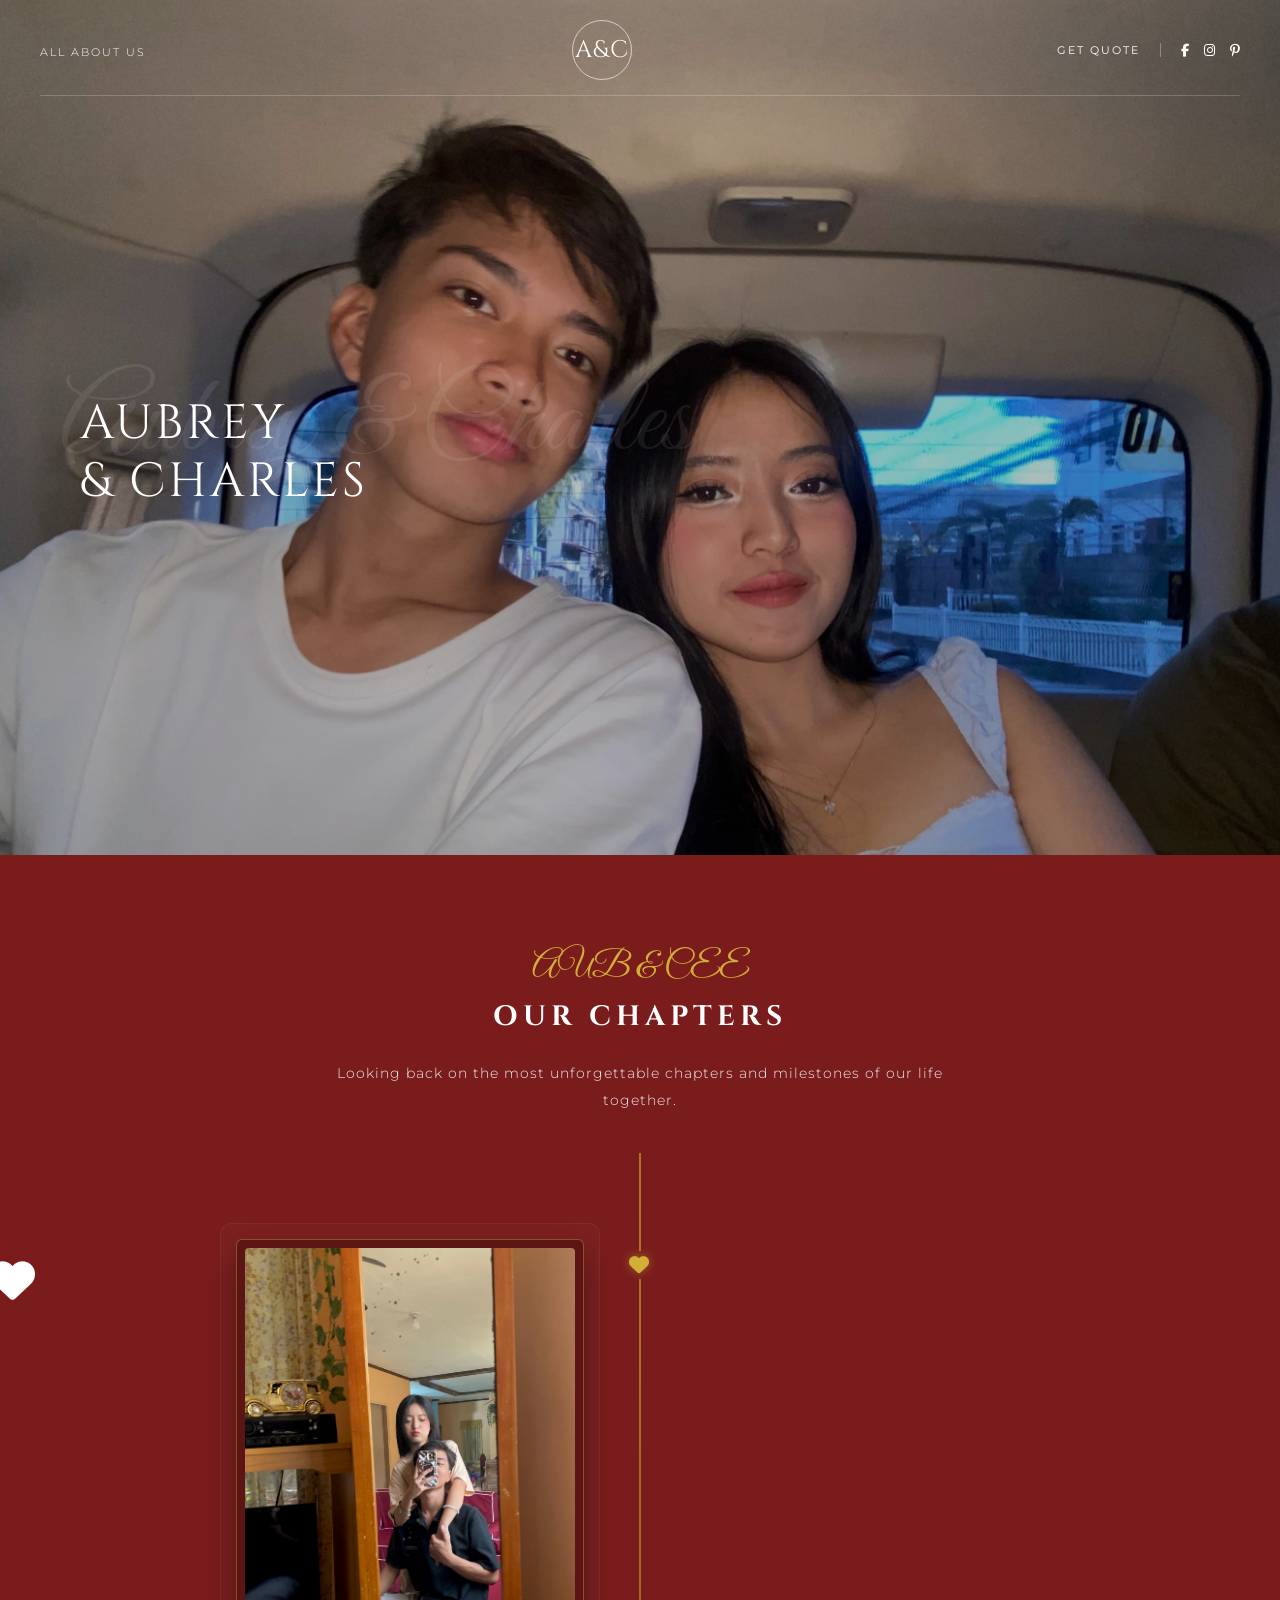
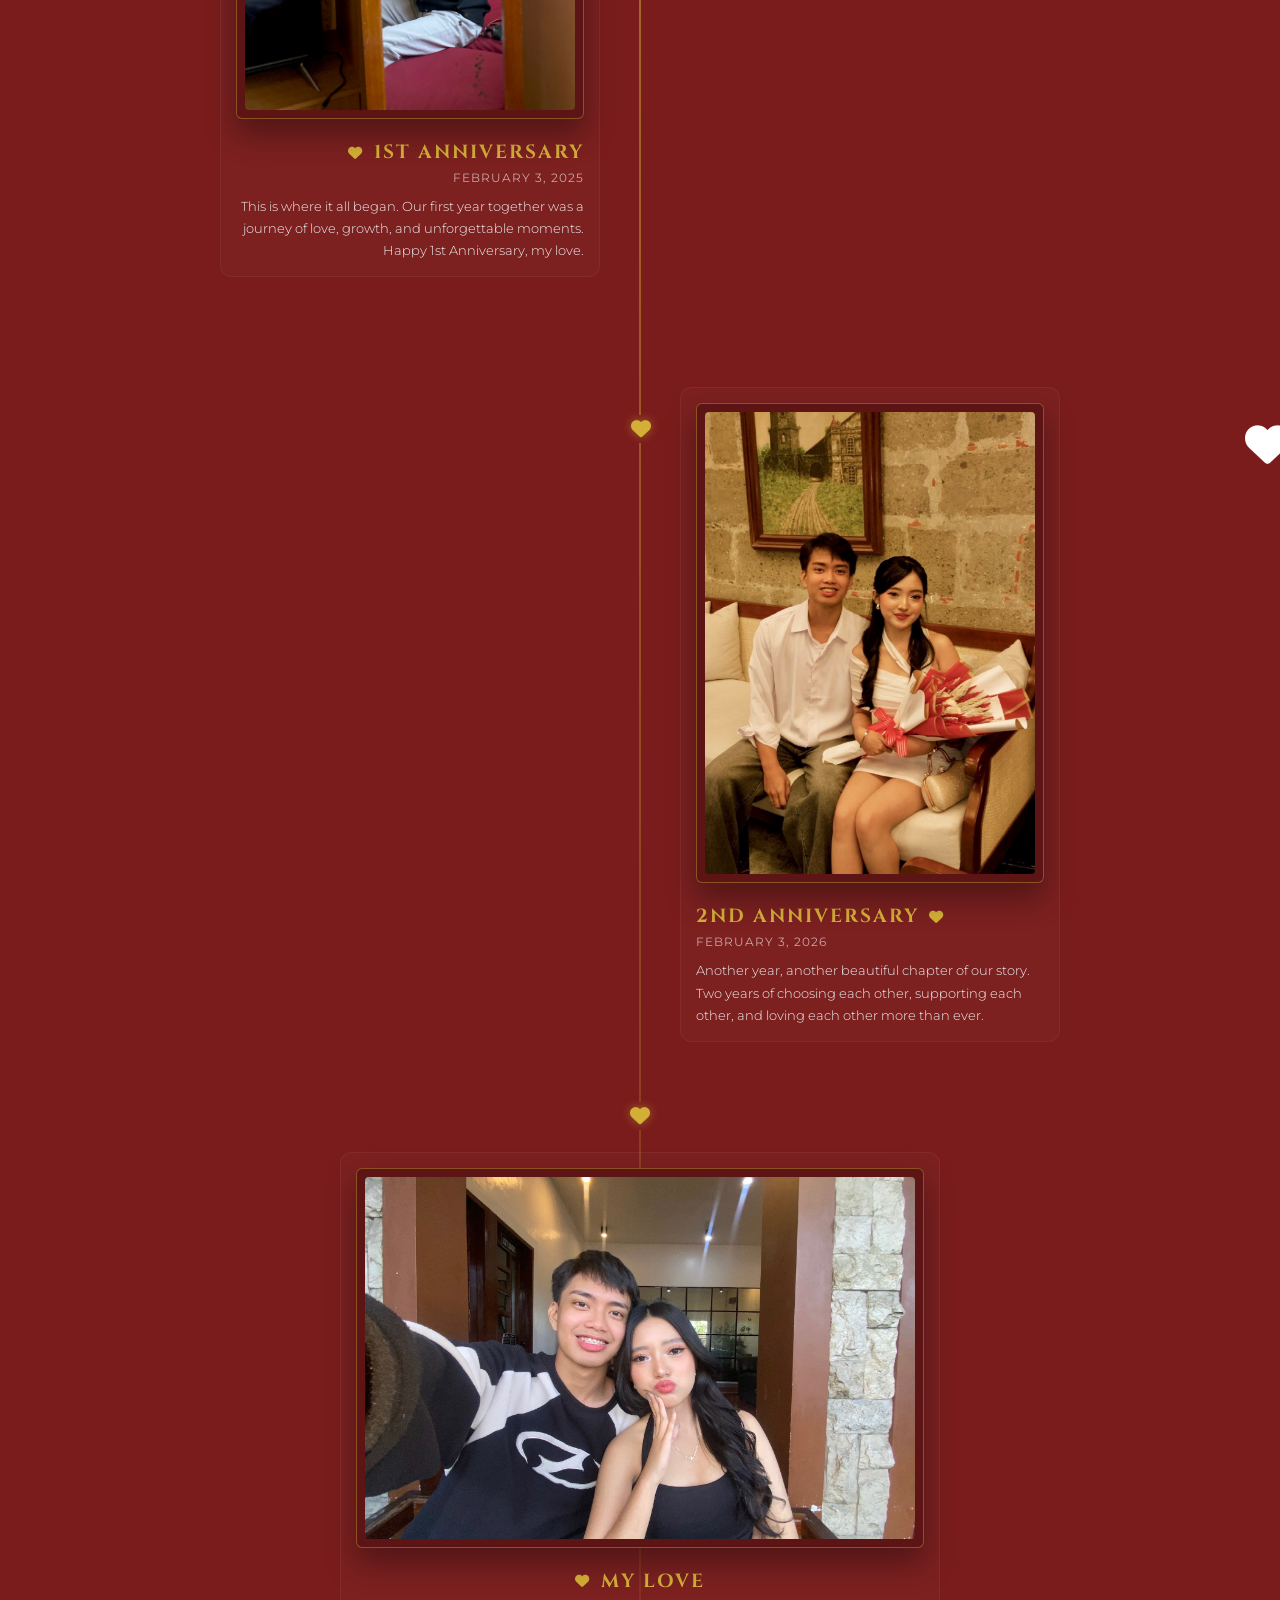
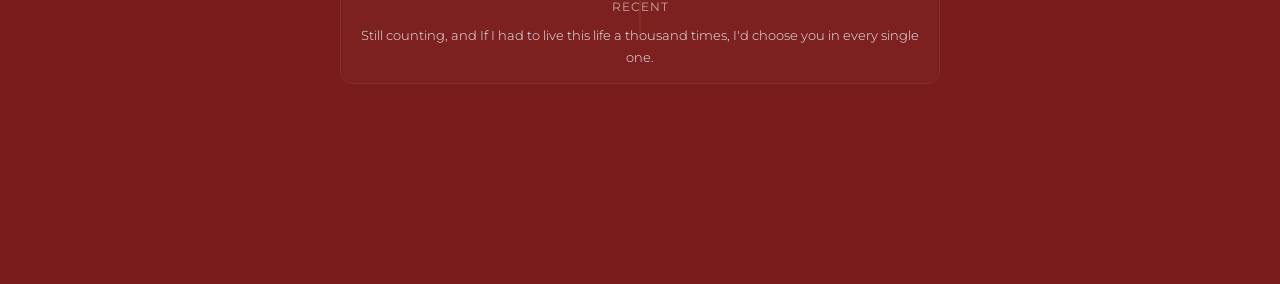
<file: index.html>
<!DOCTYPE html>
<html lang="en">
<head>
    <meta charset="UTF-8">
    <meta name="viewport" content="width=device-width, initial-scale=1.0">
    <title>Aubrey & Charles</title>
 
    <link rel="preconnect" href="https://fonts.googleapis.com">
    <link rel="preconnect" href="https://fonts.gstatic.com" crossorigin>
    <link href="https://fonts.googleapis.com/css2?family=Cinzel:wght@400;500;600&family=Great+Vibes&family=Montserrat:wght@200;300;400&display=swap" rel="stylesheet">
    <!-- FontAwesome for Social Icons & Hearts -->
    <link rel="stylesheet" href="https://cdnjs.cloudflare.com/ajax/libs/font-awesome/6.4.0/css/all.min.css">
    
    <!-- Dito kinonekta ang hiwalay na CSS file -->
    <link rel="stylesheet" href="cj&aub.css">
</head>
<body>

    <!-- Main Hero Section -->
    <header class="hero">
        <nav class="navbar">
            <ul class="nav-links">
                <li><a href="#">All About Us</a></li>
            </ul>
            
            <div class="nav-logo-center">A&C</div>
            
            <div class="nav-right">
                <a href="#" class="get-quote">Get Quote</a>
                <div class="social-icons">
                    <a href="#"><i class="fab fa-facebook-f"></i></a>
                    <a href="#"><i class="fab fa-instagram"></i></a>
                    <a href="#"><i class="fab fa-pinterest-p"></i></a>
                </div>
            </div>
        </nav>

        <div class="hero-content">
            <div class="watermark-text">Aubrey & Charles</div>
            <h1 class="hero-title">Aubrey<br>& Charles</h1>
        </div>
        <div></div> 
    </header>

    <!-- SECTION 1: Our Story Section -->
    <section class="our-story">
        <p class="story-subtitle">AUB & CEE</p>
        <h2 class="story-title">Our Chapters</h2>
        <p class="story-p">
            Looking back on the most unforgettable chapters and milestones of our life together.
        </p>
    </section>

    <!-- TIMELINE CONTAINER -->
    <section class="timeline-container">

        <!-- 1st Anniversary (KALIWA) -->
        <div class="timeline-row left-side">
            <div class="timeline-heart-node"><i class="fas fa-heart"></i></div>
            <div class="floating-bg-hearts"><i class="fas fa-heart"></i></div>
            
            <a href="1st.html" class="card-link">
                <div class="timeline-card">
                    <div class="gallery-item">
                        <img src="IMG_0756.JPG" alt="1st Anniversary">
                    </div>
                    <h3 class="timeline-tag"><i class="fas fa-heart fa-xs" style="color: #d4af37;"></i> 1st Anniversary</h3>
                    <p class="timeline-date">FEBRUARY 3, 2025</p>
                    <p class="timeline-desc">This is where it all began. Our first year together was a journey of love, growth, and unforgettable moments. Happy 1st Anniversary, my love.</p>
                </div>
            </a>
        </div>
        
        <!-- 2nd Anniversary (KANAN) -->
        <div class="timeline-row right-side">
            <div class="timeline-heart-node"><i class="fas fa-heart"></i></div>
            <div class="floating-bg-hearts"><i class="fas fa-heart"></i></div>
            
            <a href="2nd.html" class="card-link">
                <div class="timeline-card">
                    <div class="gallery-item">
                        <img src="IMG_2536.JPG" alt="2nd Anniversary">
                    </div>
                    <h3 class="timeline-tag">2nd Anniversary <i class="fas fa-heart fa-xs" style="color: #d4af37;"></i></h3>
                    <p class="timeline-date">FEBRUARY 3, 2026</p>
                    <p class="timeline-desc">Another year, another beautiful chapter of our story. Two years of choosing each other, supporting each other, and loving each other more than ever.</p>
                </div>
            </a>
        </div>
        
        <!-- 3rd Anniversary (GITNA AT PAHIGA/LANDSCAPE) -->
        <div class="timeline-row center-side">
            <div class="timeline-heart-node"><i class="fas fa-heart"></i></div>
            
            <a href="3rd.html" class="card-link">
                <div class="timeline-card">
                    <div class="gallery-item">
                        <img src="IMG_0652.JPG" alt="3rd Anniversary">
                    </div>
                    <h3 class="timeline-tag"><i class="fas fa-heart fa-xs" style="color: #d4af37;"></i> My Love</h3>
                    <p class="timeline-date">RECENT</p>
                    <p class="timeline-desc">Still counting, and If I had to live this life a thousand times, I'd choose you in every single one.</p>
                </div>
            </a>
        </div>

    </section>

</body>
</html>
</file>
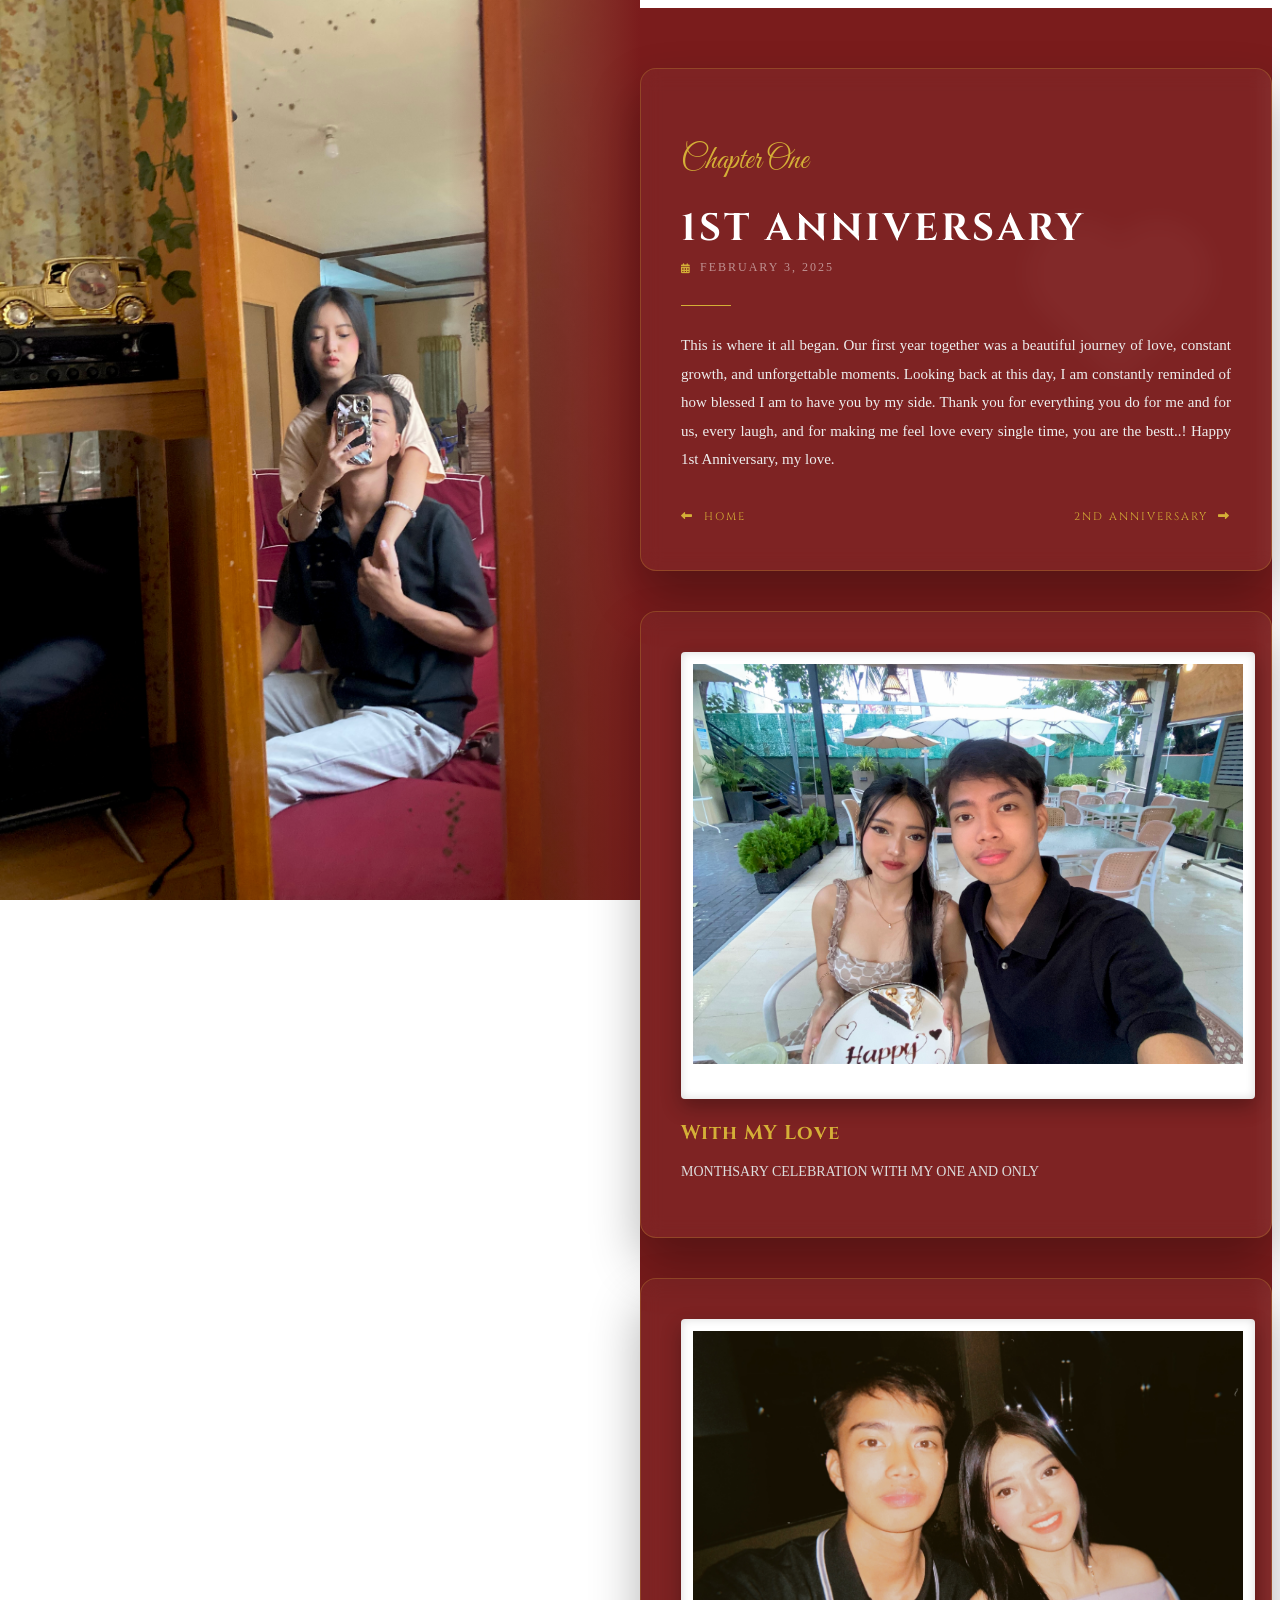
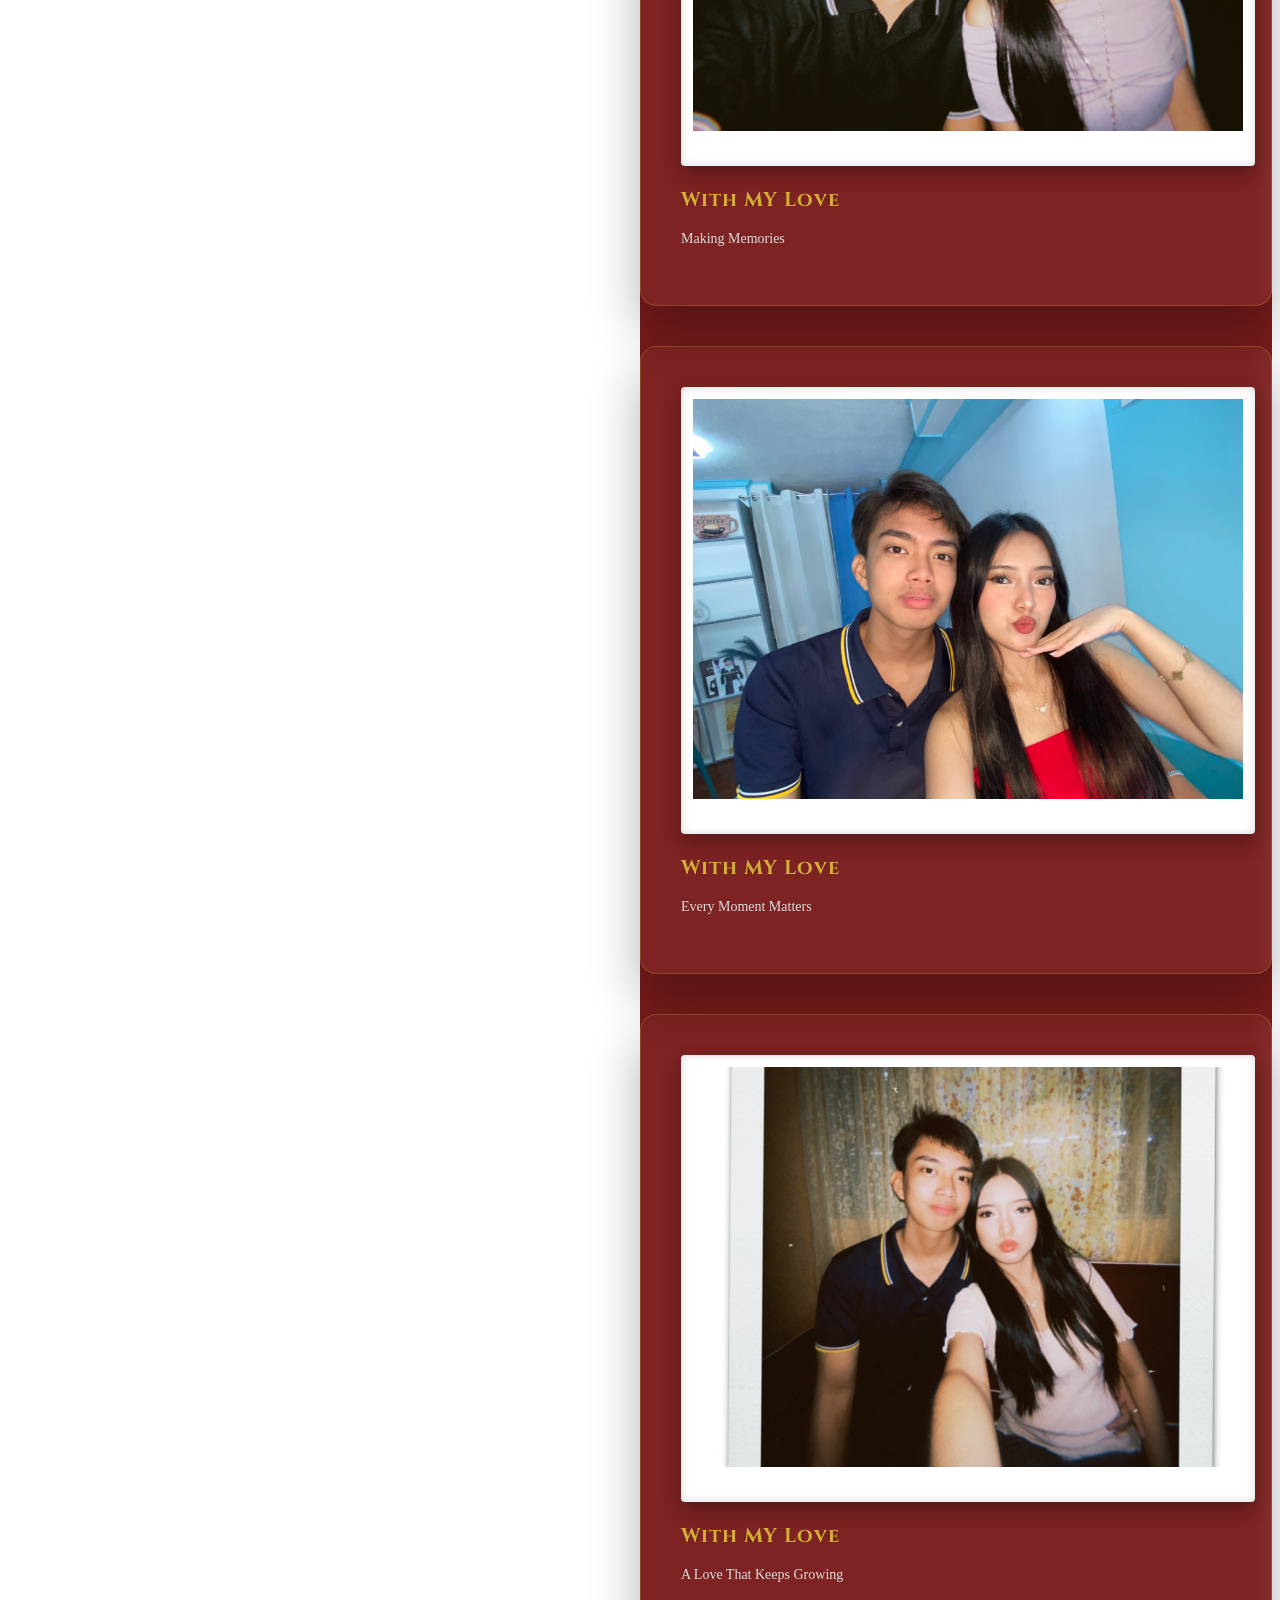
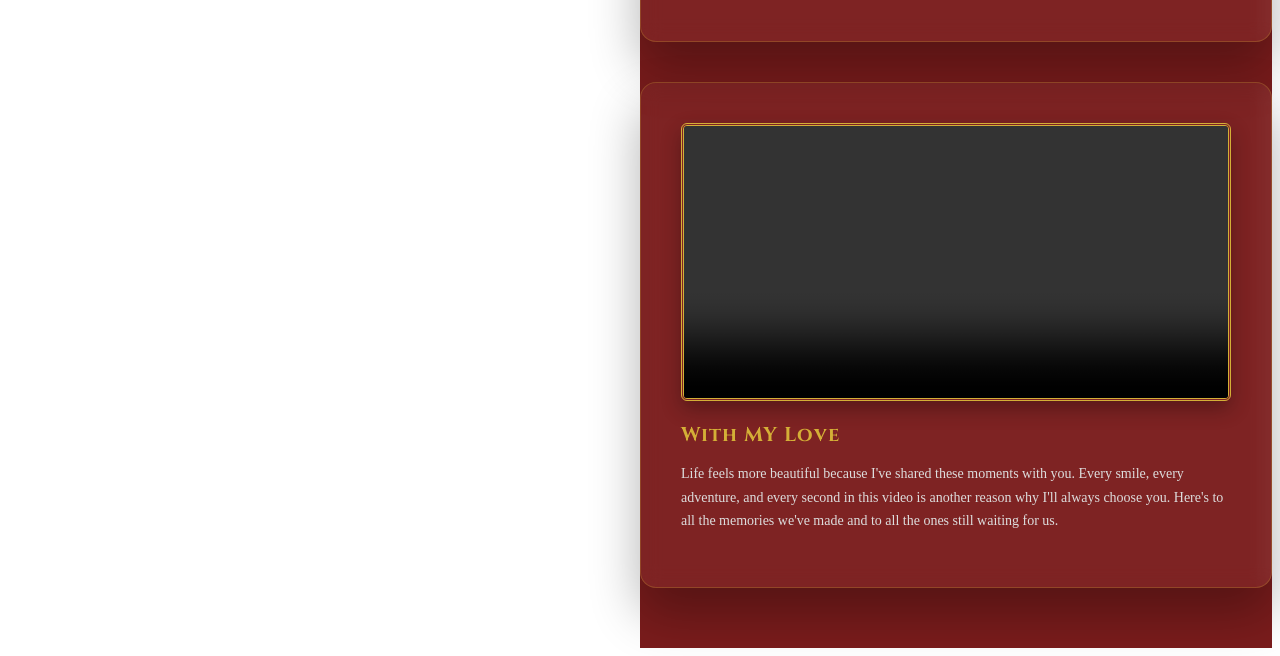
<file: 1st.html>
<!DOCTYPE html>
<html lang="en">
<head>
    <meta charset="UTF-8">
    <meta name="viewport" content="width=device-width, initial-scale=1.0">
    <title>Our 1st Chapter - Aubrey & Charles</title>
    
    <link rel="preconnect" href="https://fonts.googleapis.com">
    <link rel="preconnect" href="https://fonts.gstatic.com" crossorigin>
    <link href="https://fonts.googleapis.com/css2?family=Cinzel:wght@400;500;600&family=Great+Vibes&family=Montserrat:wght@200;300;400&display=swap" rel="stylesheet">
    <link rel="stylesheet" href="https://cdnjs.cloudflare.com/ajax/libs/font-awesome/6.4.0/css/all.min.css">

    <!-- Ikinonekta ang hiwalay na stylesheet -->
    <link rel="stylesheet" href="1st.css">
</head>
<body>

    <div class="page-wrapper">
        
        <!-- KALIWA: Ang iyong Image Side -->
        <div class="image-side"></div>
        
        <!-- KANAN: Ang iyong Love Letter at mga karagdagang pictures/descriptions (Scrollable) -->
        <div class="content-side">
            <div class="bg-heart"><i class="fas fa-heart"></i></div>
            
            <!-- MAIN LOVE LETTER CARD -->
            <div class="letter-card">
                <p class="subtitle">Chapter One</p>
                <h1 class="main-title">1st Anniversary</h1>
                
                <div class="date-badge">
                    <i class="fas fa-calendar-alt"></i> February 3, 2025
                </div>
                
                <div class="divider"></div>
                
                <p class="love-letter">
                    This is where it all began. Our first year together was a beautiful journey of love, constant growth, and unforgettable moments. Looking back at this day, I am constantly reminded of how blessed I am to have you by my side. Thank you for everything you do for me and for us, every laugh, and for making me feel love every single time, you are the bestt..! Happy 1st Anniversary, my love.
                </p>
                
                <!-- Dito na ang buttons para sa Home/Back at Chapter 2 -->
                <div class="nav-actions">
                    <a href="index.html" class="back-button">
                        <i class="fas fa-long-arrow-alt-left"></i> Home
                    </a>
                    <a href="2nd.html" class="back-button">
                        2nd Anniversary <i class="fas fa-long-arrow-alt-right"></i>
                    </a>
                </div>
            </div>

            <!-- PICTURE BLOCK 1 -->
            <div class="memory-card">
                <div class="gallery-img-wrapper">
                    <img src="IMG_5127.JPG" alt="Our Special Date">
                </div>
                <h2 class="memory-title">With MY Love</h2>
                <p class="memory-desc">
                    MONTHSARY CELEBRATION WITH MY ONE AND ONLY
                </p>
            </div>

            <!-- PICTURE BLOCK 2 -->
            <div class="memory-card">
                <div class="gallery-img-wrapper">
                    <img src="hoga 2025-03-03 220948.534.jpg" alt="Random Happy Moment">
                </div>
                <h2 class="memory-title">With MY Love</h2>
                <p class="memory-desc">
                    Making Memories
                </p>
            </div>

            <!-- PICTURE BLOCK 3 -->
            <div class="memory-card">
                <div class="gallery-img-wrapper">
                    <img src="IMG_0284.JPG" alt="Random Happy Moment">
                </div>
                <h2 class="memory-title">With MY Love</h2>
                <p class="memory-desc">
                    Every Moment Matters
                </p>
            </div>

            <!-- PICTURE BLOCK 4 -->
            <div class="memory-card">
                <div class="gallery-img-wrapper">
                    <img src="instc 2026-01-01 010643.659.jpg" alt="Random Happy Moment">
                </div>
                <h2 class="memory-title">With MY Love</h2>
                <p class="memory-desc">
                    A Love That Keeps Growing
                </p>
            </div>

            <!-- 🎥 SINIGURADONG HARDCODED INLINE STYLE PARA WALANG WHITE SPACE -->
            <div class="memory-card">
                <div class="gallery-vid-wrapper" style="padding: 0px !important; background: transparent !important; background-color: transparent !important; border: 3px double #d4af37; border-radius: 6px; overflow: hidden; display: flex; flex-direction: column;">
                    <video controls style="width: 100%; height: auto; display: block; margin: 0; padding: 0; background: transparent !important; background-color: transparent !important;">
                        <source src="1a660d470e664ced9d60d8116280d2c5.MP4" type="video/mp4">
                        Hindi sinusuportahan ng iyong browser ang video tag.
                    </video>
                </div>
                <h2 class="memory-title">With MY Love</h2>
                <p class="memory-desc">
                    Life feels more beautiful because I've shared these moments with you. Every smile, every adventure, and every second in this video is another reason why I'll always choose you. Here's to all the memories we've made and to all the ones still waiting for us.
                </p>
            </div>

        </div>

    </div>

</body>
</html>
</file>
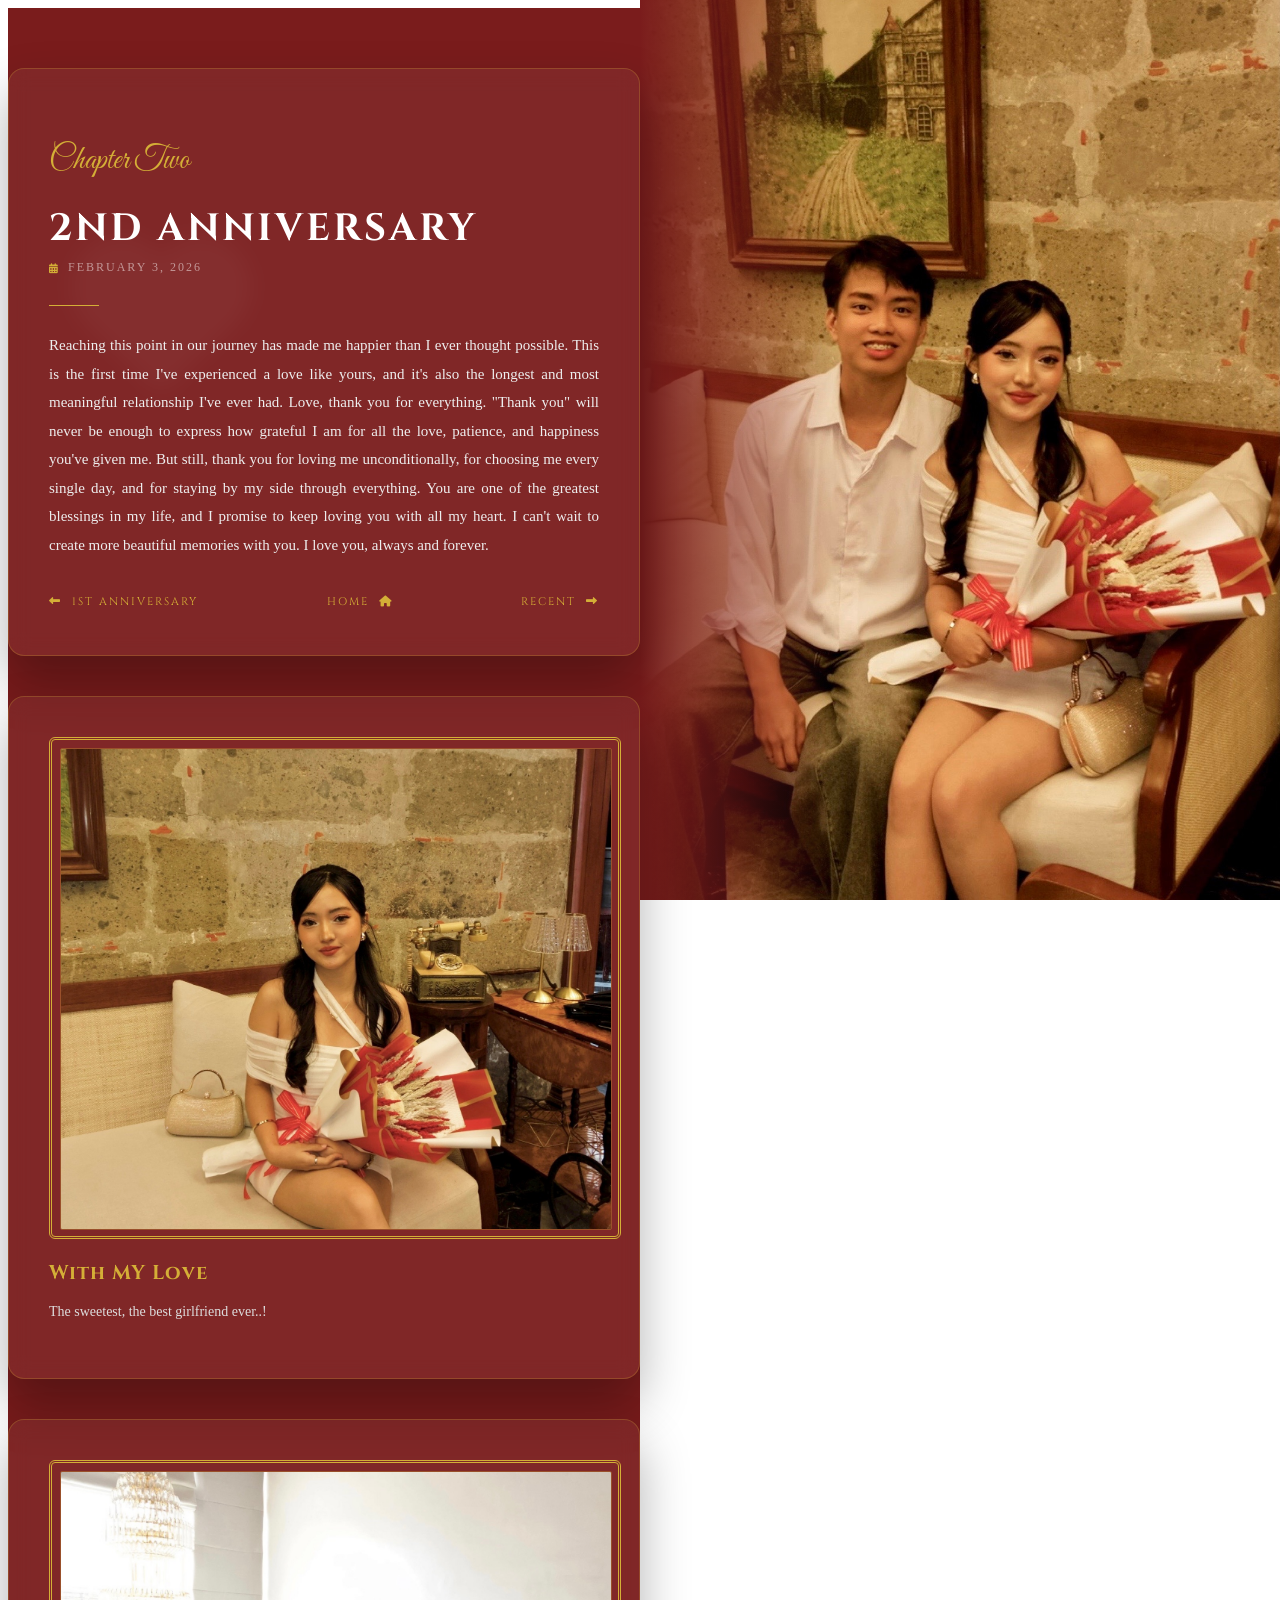
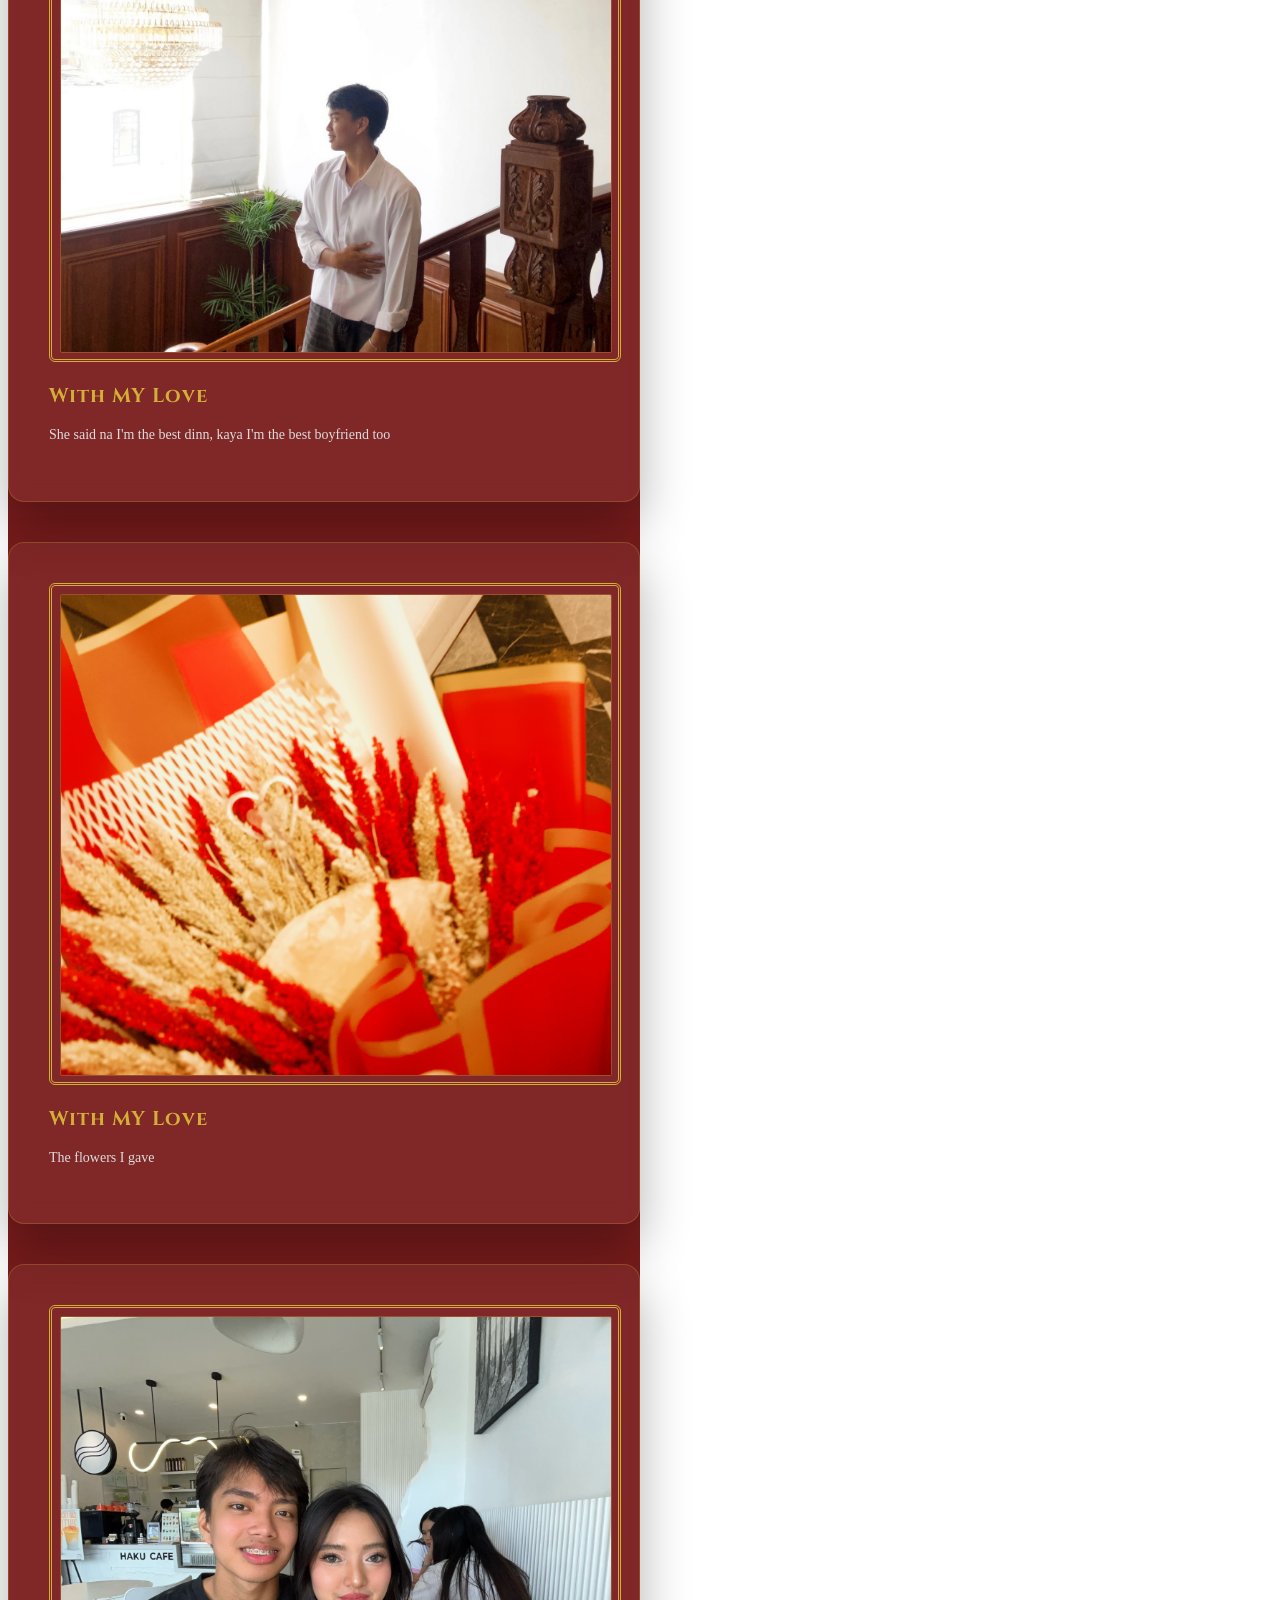
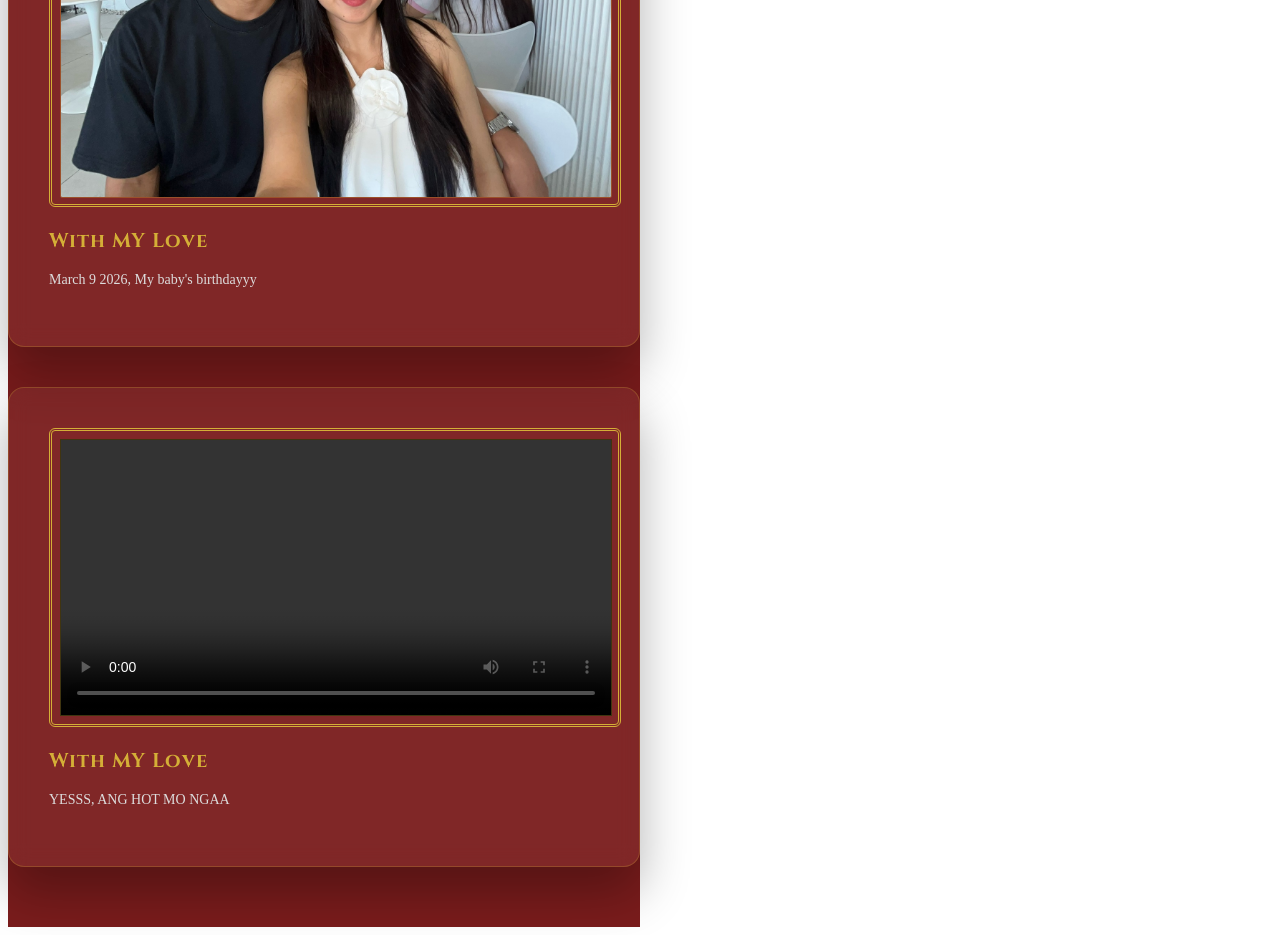
<file: 2nd.html>
<!DOCTYPE html>
<html lang="en">
<head>
    <meta charset="UTF-8">
    <meta name="viewport" content="width=device-width, initial-scale=1.0">
    <title>Our 2nd Chapter - Aubrey & Charles</title>
    
    <link rel="preconnect" href="https://fonts.googleapis.com">
    <link rel="preconnect" href="https://fonts.gstatic.com" crossorigin>
    <link href="https://fonts.googleapis.com/css2?family=Cinzel:wght@400;500;600&family=Great+Vibes&family=Montserrat:wght@200;300;400&display=swap" rel="stylesheet">
    <link rel="stylesheet" href="https://cdnjs.cloudflare.com/ajax/libs/font-awesome/6.4.0/css/all.min.css">

    <!-- Dito binabasa ng HTML ang ginawa mong hiwalay na CSS file -->
    <link rel="stylesheet" href="2nd.css">
</head>
<body>

    <!-- Ang double class na 'page-wrapper ch2-wrapper' ang susi para sa tamang layout -->
    <div class="page-wrapper ch2-wrapper">
        
        <!-- KALIWA: Ang iyong Love Letter at mga larawan/video para sa 2nd Year (Scrollable) -->
        <div class="content-side">
            <div class="bg-heart"><i class="fas fa-heart"></i></div>
            
            <!-- MAIN LOVE LETTER CARD -->
            <div class="letter-card">
                <p class="subtitle">Chapter Two</p>
                <h1 class="main-title">2nd Anniversary</h1>
                
                <div class="date-badge">
                    <i class="fas fa-calendar-alt"></i> February 3, 2026
                </div>
                
                <div class="divider"></div>
                
                <p class="love-letter">
                    Reaching this point in our journey has made me happier than I ever thought possible. This is the first time I've experienced a love like yours, and it's also the longest and most meaningful relationship I've ever had. Love, thank you for everything. "Thank you" will never be enough to express how grateful I am for all the love, patience, and happiness you've given me. But still, thank you for loving me unconditionally, for choosing me every single day, and for staying by my side through everything. You are one of the greatest blessings in my life, and I promise to keep loving you with all my heart. I can't wait to create more beautiful memories with you. I love you, always and forever.
                </p>
                
                <!-- Navigation buttons -->
                <div class="nav-actions">
                    <a href="1st.html" class="back-button">
                        <i class="fas fa-long-arrow-alt-left"></i> 1st Anniversary
                    </a>
                    <a href="index.html" class="back-button">
                        Home <i class="fas fa-home"></i>
                    </a>
                    <a href="3rd.html" class="back-button">
                        Recent <i class="fas fa-long-arrow-alt-right"></i>
                    </a>
                </div>
            </div>

            <!-- PICTURE BLOCK 1 -->
            <div class="memory-card">
                <div class="gallery-img-wrapper">
                    <img src="IMG_2535 (1).JPG" alt="Year Two Moment">
                </div>
                <h2 class="memory-title">With MY Love</h2>
                <p class="memory-desc">
                    The sweetest, the best girlfriend ever..!
                </p>
            </div>

            <!-- PICTURE BLOCK 2 -->
            <div class="memory-card">
                <div class="gallery-img-wrapper">
                    <img src="IMG_2528.JPG" alt="Year Two Moment">
                </div>
                <h2 class="memory-title">With MY Love</h2>
                <p class="memory-desc">
                    She said na I'm the best dinn, kaya I'm the best boyfriend too
                </p>
            </div>

            <!-- PICTURE BLOCK 3 -->
            <div class="memory-card">
                <div class="gallery-img-wrapper">
                    <img src="IMG_0629.jpg" alt="Year Two Moment">
                </div>
                <h2 class="memory-title">With MY Love</h2>
                <p class="memory-desc">
                    The flowers I gave
                </p>
            </div>

            <!-- PICTURE BLOCK 4 -->
            <div class="memory-card">
                <div class="gallery-img-wrapper">
                    <img src="IMG_1566.JPG" alt="Year Two Moment">
                </div>
                <h2 class="memory-title">With MY Love</h2>
                <p class="memory-desc">
                    March 9 2026, My baby's birthdayyy
                </p>
            </div>

            <!-- VIDEO BLOCK -->
            <div class="memory-card">
                <div class="gallery-vid-wrapper">
                    <video controls>
                        <source src="b0c8e31dbbd74a5a8ecdb79c4323084d.mp4" type="video/mp4">
                        Hindi sinusuportahan ng iyong browser ang video tag.
                    </video>
                </div>
                <h2 class="memory-title">With MY Love</h2>
                <p class="memory-desc">
                    YESSS, ANG HOT MO NGAA
                </p>
            </div>

        </div>

        <!-- KANAN: Ang iyong Image Side (Naka-fixed sa right side) -->
        <div class="image-side"></div>

    </div>

</body>
</html>
</file>
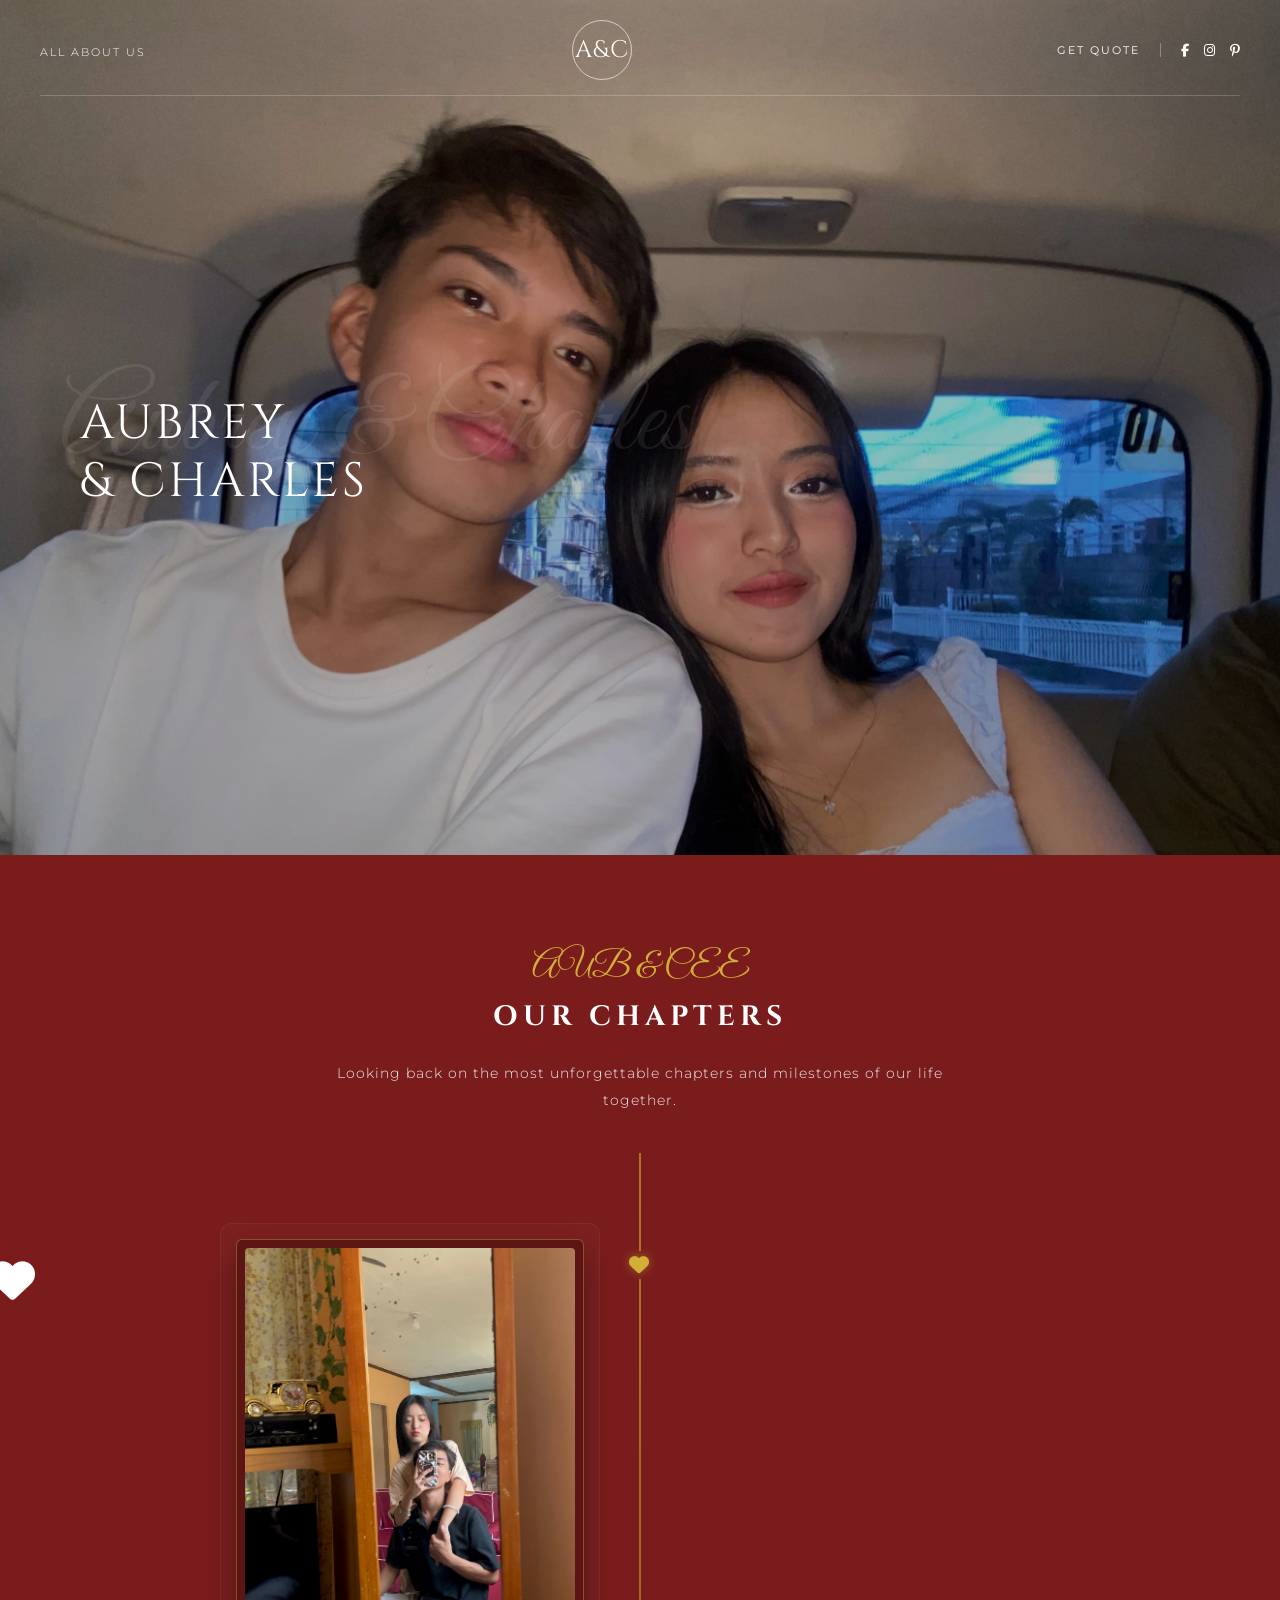
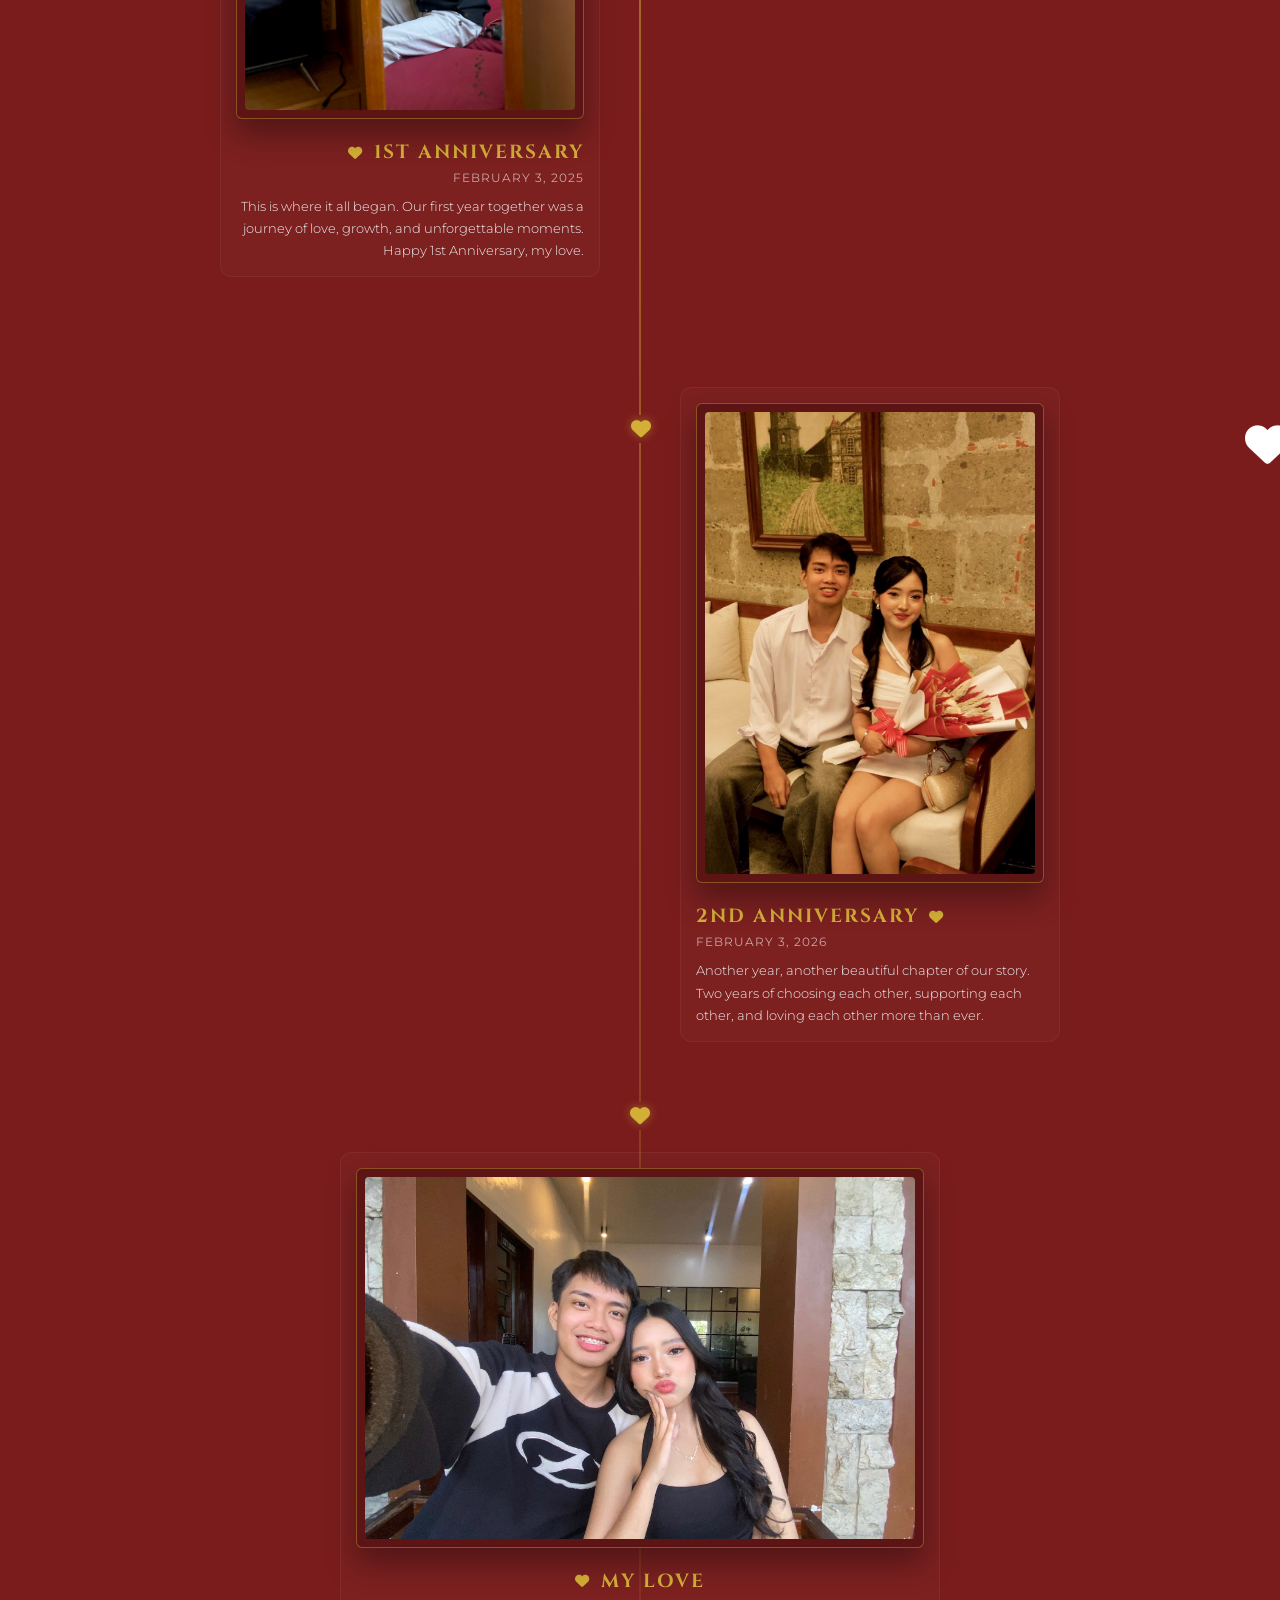
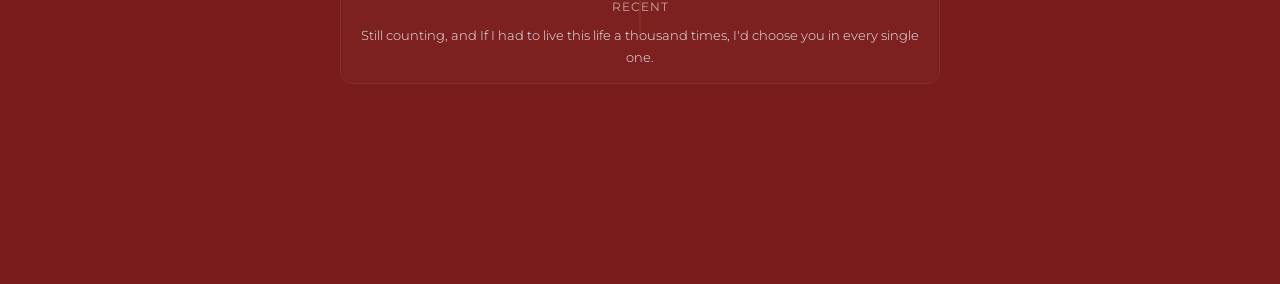
<file: cj&aub.html>
<!DOCTYPE html>
<html lang="en">
<head>
    <meta charset="UTF-8">
    <meta name="viewport" content="width=device-width, initial-scale=1.0">
    <title>Aubrey & Charles</title>
 
    <link rel="preconnect" href="https://fonts.googleapis.com">
    <link rel="preconnect" href="https://fonts.gstatic.com" crossorigin>
    <link href="https://fonts.googleapis.com/css2?family=Cinzel:wght@400;500;600&family=Great+Vibes&family=Montserrat:wght@200;300;400&display=swap" rel="stylesheet">
    <!-- FontAwesome for Social Icons & Hearts -->
    <link rel="stylesheet" href="https://cdnjs.cloudflare.com/ajax/libs/font-awesome/6.4.0/css/all.min.css">
    
    <!-- Dito kinonekta ang hiwalay na CSS file -->
    <link rel="stylesheet" href="cj&aub.css">
</head>
<body>

    <!-- Main Hero Section -->
    <header class="hero">
        <nav class="navbar">
            <ul class="nav-links">
                <li><a href="#">All About Us</a></li>
            </ul>
            
            <div class="nav-logo-center">A&C</div>
            
            <div class="nav-right">
                <a href="#" class="get-quote">Get Quote</a>
                <div class="social-icons">
                    <a href="#"><i class="fab fa-facebook-f"></i></a>
                    <a href="#"><i class="fab fa-instagram"></i></a>
                    <a href="#"><i class="fab fa-pinterest-p"></i></a>
                </div>
            </div>
        </nav>

        <div class="hero-content">
            <div class="watermark-text">Aubrey & Charles</div>
            <h1 class="hero-title">Aubrey<br>& Charles</h1>
        </div>
        <div></div> 
    </header>

    <!-- SECTION 1: Our Story Section -->
    <section class="our-story">
        <p class="story-subtitle">AUB & CEE</p>
        <h2 class="story-title">Our Chapters</h2>
        <p class="story-p">
            Looking back on the most unforgettable chapters and milestones of our life together.
        </p>
    </section>

    <!-- TIMELINE CONTAINER -->
    <section class="timeline-container">

        <!-- 1st Anniversary (KALIWA) -->
        <div class="timeline-row left-side">
            <div class="timeline-heart-node"><i class="fas fa-heart"></i></div>
            <div class="floating-bg-hearts"><i class="fas fa-heart"></i></div>
            
            <a href="1st.html" class="card-link">
                <div class="timeline-card">
                    <div class="gallery-item">
                        <img src="IMG_0756.JPG" alt="1st Anniversary">
                    </div>
                    <h3 class="timeline-tag"><i class="fas fa-heart fa-xs" style="color: #d4af37;"></i> 1st Anniversary</h3>
                    <p class="timeline-date">FEBRUARY 3, 2025</p>
                    <p class="timeline-desc">This is where it all began. Our first year together was a journey of love, growth, and unforgettable moments. Happy 1st Anniversary, my love.</p>
                </div>
            </a>
        </div>
        
        <!-- 2nd Anniversary (KANAN) -->
        <div class="timeline-row right-side">
            <div class="timeline-heart-node"><i class="fas fa-heart"></i></div>
            <div class="floating-bg-hearts"><i class="fas fa-heart"></i></div>
            
            <a href="2nd.html" class="card-link">
                <div class="timeline-card">
                    <div class="gallery-item">
                        <img src="IMG_2536.JPG" alt="2nd Anniversary">
                    </div>
                    <h3 class="timeline-tag">2nd Anniversary <i class="fas fa-heart fa-xs" style="color: #d4af37;"></i></h3>
                    <p class="timeline-date">FEBRUARY 3, 2026</p>
                    <p class="timeline-desc">Another year, another beautiful chapter of our story. Two years of choosing each other, supporting each other, and loving each other more than ever.</p>
                </div>
            </a>
        </div>
        
        <!-- 3rd Anniversary (GITNA AT PAHIGA/LANDSCAPE) -->
        <div class="timeline-row center-side">
            <div class="timeline-heart-node"><i class="fas fa-heart"></i></div>
            
            <a href="3rd.html" class="card-link">
                <div class="timeline-card">
                    <div class="gallery-item">
                        <img src="IMG_0652.JPG" alt="3rd Anniversary">
                    </div>
                    <h3 class="timeline-tag"><i class="fas fa-heart fa-xs" style="color: #d4af37;"></i> My Love</h3>
                    <p class="timeline-date">RECENT</p>
                    <p class="timeline-desc">Still counting, and If I had to live this life a thousand times, I'd choose you in every single one.</p>
                </div>
            </a>
        </div>

    </section>

</body>
</html>
</file>
<file: cj&aub.css>
/* --- Reset & Base Styles --- */
* {
    margin: 0;
    padding: 0;
    box-sizing: border-box;
}

body {
    font-family: 'Montserrat', sans-serif;
    background-color: #7a1c1c; 
    color: #333;
    overflow-x: hidden;
}

a {
    text-decoration: none;
    color: inherit;
    transition: opacity 0.3s ease;
}

a:hover {
    opacity: 0.7;
}

/* Upang mapanatili ang tamang kulay at hover effect ng clickable cards */
.card-link {
    display: block;
    color: inherit;
    text-decoration: none;
    width: 100%;
    max-width: 380px;
}

.center-side .card-link {
    max-width: 600px;
}

.card-link:hover {
    opacity: 1; /* Tinanggal ang opacity fade sa buong card para hindi lumabo ang text */
}

/* --- Hero Section --- */
.hero {
    position: relative;
    width: 100%;
    height: 95vh; 
    background: linear-gradient(rgba(0, 0, 0, 0.2), rgba(0, 0, 0, 0.3)), 
                url('IMG_0071.JPG') no-repeat center center/cover;
    display: flex;
    flex-direction: column;
    justify-content: space-between;
    color: #ffffff;
    padding: 20px 40px;
}

/* --- Navigation Bar --- */
.navbar {
    display: flex;
    justify-content: space-between;
    align-items: center;
    width: 100%;
    border-bottom: 1px solid rgba(255, 255, 255, 0.2);
    padding-bottom: 15px;
    z-index: 10;
}

.nav-links {
    display: flex;
    list-style: none;
    gap: 25px;
}

.nav-links a {
    font-size: 11px;
    text-transform: uppercase;
    letter-spacing: 2px;
    font-weight: 300;
}

.nav-logo-center {
    width: 60px;
    height: 60px;
    border: 1px solid rgba(255, 255, 255, 0.6);
    border-radius: 50%;
    display: flex;
    align-items: center;
    justify-content: center;
    font-family: 'Cinzel', serif;
    font-size: 24px;
    font-weight: 400;
    letter-spacing: 1px;
    margin: 0 20px;
}

.nav-right {
    display: flex;
    align-items: center;
    gap: 20px;
}

.get-quote {
    font-size: 11px;
    text-transform: uppercase;
    letter-spacing: 2px;
    border-right: 1px solid rgba(255, 255, 255, 0.3);
    padding-right: 20px;
}

.social-icons {
    display: flex;
    gap: 15px;
    font-size: 13px;
}

/* --- Hero Main Content --- */
.hero-content {
    max-width: 600px;
    margin-top: auto;
    margin-bottom: auto;
    padding-left: 40px;
    position: relative;
}

.watermark-text {
    font-family: 'Great Vibes', cursive;
    font-size: 110px;
    color: rgba(255, 255, 255, 0.08);
    position: absolute;
    top: -40px;
    left: 20px;
    white-space: nowrap;
    pointer-events: none;
}

.hero-title {
    font-family: 'Cinzel', serif;
    font-size: 48px;
    font-weight: 400;
    line-height: 1.2;
    letter-spacing: 3px;
    text-transform: uppercase;
    margin-bottom: 25px;
}

/* --- Our Story Section --- */
.our-story {
    text-align: center;
    padding: 90px 20px 40px 20px;
    background-color: #7a1c1c; 
    position: relative;
}

.story-subtitle {
    font-family: 'Great Vibes', cursive;
    font-size: 36px;
    color: #d4af37; 
    margin-bottom: 8px;
}

.story-title {
    font-family: 'Cinzel', serif;
    font-size: 28px;
    letter-spacing: 5px;
    text-transform: uppercase;
    color: #ffffff; 
    margin-bottom: 25px;
}

.story-p {
    font-size: 14px;
    line-height: 1.9;
    max-width: 650px;
    margin: 0 auto;
    color: #eeeeee; 
    font-weight: 300;
    letter-spacing: 1px;
}

/* --- TIMELINE DESIGN WITH ADVANCED STYLING --- */
.timeline-container {
    position: relative;
    max-width: 1100px;
    margin: 0 auto;
    padding: 60px 20px 100px 20px;
    background-color: #7a1c1c;
}

/* Gitnang linya ng timeline */
.timeline-container::after {
    content: '';
    position: absolute;
    width: 2px;
    background: linear-gradient(to bottom, rgba(212, 175, 55, 0.6), rgba(212, 175, 55, 0.1));
    top: 0;
    bottom: 250px; 
    left: 50%;
    margin-left: -1px;
}

/* Bawat milestone row */
.timeline-row {
    padding: 10px 40px;
    position: relative;
    background-color: inherit;
    width: 50%;
    display: flex;
    flex-direction: column;
    margin-bottom: 90px; 
}

/* Heart Indicator sa gitna ng linya */
.timeline-heart-node {
    position: absolute;
    right: -11px;
    top: 38px;
    color: #d4af37;
    font-size: 20px;
    z-index: 2;
    background-color: #7a1c1c;
    padding: 2px;
    text-shadow: 0 0 10px rgba(212, 175, 55, 0.5);
}

.right-side .timeline-heart-node {
    left: -11px;
    right: auto;
}

/* Kaliwa, Kanan, at Gitna na Pwesto */
.left-side {
    left: 0;
    align-items: flex-end;
    text-align: right;
}

.right-side {
    left: 50%;
    align-items: flex-start;
    text-align: left;
}

/* Center Section Configuration */
.center-side {
    width: 100%;
    left: 0;
    align-items: center;
    text-align: center;
    padding: 10px 0;
}

.center-side .timeline-heart-node {
    left: 50%;
    right: auto;
    transform: translateX(-50%);
    top: -40px;
}

/* Puso sa pinakagilid */
.floating-bg-hearts {
    position: absolute;
    color: rgb(255, 255, 255); 
    font-size: 45px;
    pointer-events: none;
    z-index: 0;
}
.left-side .floating-bg-hearts { left: -120px; top: 40px; }
.right-side .floating-bg-hearts { right: -120px; top: 40px; }
.center-side .floating-bg-hearts { display: none; } 

/* Card Frame Wrapper */
.timeline-card {
    width: 100%;
    position: relative;
    background: rgba(255, 255, 255, 0.02); 
    padding: 15px;
    border-radius: 12px;
    border: 1px solid rgba(255, 255, 255, 0.05);
    transition: transform 0.4s ease, box-shadow 0.4s ease, border-color 0.4s ease;
}

.timeline-card:hover {
    transform: translateY(-8px); 
    border-color: rgba(212, 175, 55, 0.3); 
    box-shadow: 0 20px 40px rgba(0, 0, 0, 0.4);
    cursor: pointer; /* Binabago ang cursor para maging kamay kapag tinapat */
}

/* Photo Frame Box (Default Patayo/Portrait) */
.gallery-item {
    overflow: hidden;
    border-radius: 6px;
    box-shadow: 0 15px 30px rgba(0, 0, 0, 0.35);
    height: 480px; 
    width: 100%;
    position: relative;
    background-color: #5c1414;
    margin-bottom: 20px;
    z-index: 1;
    padding: 8px; 
    border: 1px solid rgba(212, 175, 55, 0.4); 
}

/* DITO GINAWANG PAHIGA ANG RESIZE NG BOX NG LARAWAN */
.center-side .gallery-item {
    height: 380px; 
}

.gallery-item img {
    width: 100%;
    height: 100%;
    object-fit: cover; 
    border-radius: 4px;
    transition: transform 0.6s cubic-bezier(0.25, 1, 0.5, 1);
}

.gallery-item:hover img {
    transform: scale(1.05); 
}

/* Typography inside timeline */
.timeline-tag {
    font-family: 'Cinzel', serif;
    font-size: 19px;
    letter-spacing: 2px;
    color: #d4af37; 
    margin-bottom: 5px;
    text-transform: uppercase;
    display: flex;
    align-items: center;
    gap: 10px;
}
.left-side .timeline-tag { justify-content: flex-end; }
.center-side .timeline-tag { justify-content: center; }

.timeline-date {
    font-size: 12px;
    color: rgba(255, 255, 255, 0.6);
    letter-spacing: 1px;
    margin-bottom: 10px;
}

.timeline-desc {
    font-size: 13px;
    color: #eeeeee;
    line-height: 1.7;
    font-weight: 300;
}

/* --- Responsive Design para sa Mobile Phones --- */
@media (max-width: 768px) {
    .navbar {
        flex-direction: column;
        gap: 15px;
        padding-bottom: 20px;
    }
    .nav-logo-center {
        order: -1;
    }
    .hero-content {
        padding-left: 10px;
        text-align: center;
    }
    .watermark-text {
        left: 50%;
        transform: translateX(-50%);
        font-size: 80px;
    }
    .hero-title {
        font-size: 32px;
    }

    .timeline-container::after {
        left: 31px;
        bottom: 100px;
    }
    .timeline-row {
        width: 100%;
        padding-left: 55px;
        padding-right: 20px;
        align-items: flex-start !important;
        text-align: left !important;
        margin-bottom: 60px;
    }
    .right-side {
        left: 0%;
    }
    .center-side .timeline-heart-node {
        left: 21px !important;
        transform: none;
        top: 38px;
    }
    .left-side .timeline-tag, .center-side .timeline-tag { 
        justify-content: flex-start; 
    }
    .gallery-item {
        height: 410px;
    }
    .center-side .gallery-item {
        height: 280px; 
    }
    .floating-bg-hearts {
        display: none; 
    }
}
</file>
<file: 1st.css>
/* ==========================================================================
   CHAPTER PAGE STYLES (Split Layout & Polaroid Cards)
   ========================================================================== */

/* --- Split Layout Container --- */
.page-wrapper {
    display: flex;
    min-height: 100vh;
    width: 100%;
}

/* --- Kaliwang Bahagi: Larawan (Naka-Fixed para hindi gumagalaw) --- */
.image-side {
    flex: 1;
    position: fixed;
    left: 0;
    top: 0;
    width: 50%;
    height: 100vh;
    background: linear-gradient(to right, rgba(122, 28, 28, 0) 70%, #7a1c1c 100%),
                url('IMG_0756.JPG') no-repeat center center/cover;
    z-index: 1;
}

/* --- Kanang Bahagi: Mensahe at Gallery (Ito ang pwedeng i-scroll) --- */
.content-side {
    flex: 1;
    margin-left: 50%; 
    display: flex;
    flex-direction: column;
    align-items: center;
    padding: 60px 40px;
    background-color: #7a1c1c;
    position: relative;
    z-index: 2;
    gap: 40px; 
}

/* Ambient background floating heart behind text */
.bg-heart {
    position: absolute;
    right: 10%;
    top: 5%;
    font-size: 180px;
    color: rgba(255, 255, 255, 0.03);
    pointer-events: none;
    z-index: -1;
}

/* --- Letter Glass Card & Gallery Cards --- */
.letter-card, .memory-card {
    background: rgba(255, 255, 255, 0.03);
    backdrop-filter: blur(10px);
    -webkit-backdrop-filter: blur(10px);
    border: 1px solid rgba(212, 175, 55, 0.25);
    padding: 40px;
    border-radius: 16px;
    box-shadow: 0 25px 50px rgba(0, 0, 0, 0.3);
    width: 100%;
    max-width: 550px;
    transition: transform 0.3s ease;
}

.memory-card:hover {
    transform: translateY(-5px);
    border-color: rgba(212, 175, 55, 0.4);
}

.subtitle {
    font-family: 'Great Vibes', cursive;
    font-size: 32px;
    color: #d4af37;
    margin-bottom: 5px;
}

.main-title {
    font-family: 'Cinzel', serif;
    font-size: 38px;
    letter-spacing: 3px;
    color: #ffffff;
    text-transform: uppercase;
    margin-bottom: 8px;
    line-height: 1.2;
}

.date-badge {
    font-size: 12px;
    letter-spacing: 2px;
    color: rgba(255, 255, 255, 0.5);
    text-transform: uppercase;
    margin-bottom: 30px;
    display: flex;
    align-items: center;
    gap: 8px;
}

.date-badge i {
    color: #d4af37;
    font-size: 10px;
}

.divider {
    width: 50px;
    height: 1px;
    background: #d4af37;
    margin-bottom: 25px;
}

.love-letter {
    font-size: 15px;
    line-height: 1.9;
    font-weight: 300;
    color: #eeeeee;
    margin-bottom: 35px;
    text-align: justify;
}

/* --- Polaroid Film Style Frame para sa mga Larawan --- */
.gallery-img-wrapper {
    width: 100%;
    height: 400px;
    border-radius: 4px;
    overflow: hidden;
    background-color: #ffffff; 
    padding: 12px 12px 35px 12px;
    box-shadow: inset 0 0 10px rgba(0,0,0,0.15), 0 8px 20px rgba(0,0,0,0.3);
    margin-bottom: 20px;
}

.gallery-img-wrapper img {
    width: 100%;
    height: 100%;
    object-fit: cover;
}

/* Nilinis na video setup sa stylesheet (Naka-inline na ang priority styles sa HTML) */
.gallery-vid-wrapper {
    margin-bottom: 20px;
    box-shadow: 0 8px 20px rgba(0,0,0,0.3);
}

.memory-title {
    font-family: 'Cinzel', serif;
    font-size: 20px;
    color: #d4af37;
    letter-spacing: 1px;
    margin-bottom: 10px;
}

.memory-desc {
    font-size: 14px;
    line-height: 1.7;
    color: #dddddd;
    font-weight: 300;
}

/* --- Navigation Action Container --- */
.nav-actions {
    display: flex;
    justify-content: space-between;
    align-items: center;
    flex-wrap: wrap;
    gap: 15px;
}

/* --- Back / Nav Buttons --- */
.back-button {
    font-family: 'Cinzel', serif;
    font-size: 11px;
    letter-spacing: 2px;
    color: #d4af37;
    text-decoration: none;
    display: inline-flex;
    align-items: center;
    gap: 10px;
    border-bottom: 1px solid transparent;
    padding-bottom: 5px;
    text-transform: uppercase;
    transition: all 0.3s ease;
}

.back-button:hover {
    border-color: #d4af37;
    letter-spacing: 3px;
    opacity: 0.9;
}

/* --- Responsive Design (Mobile Setup) --- */
@media (max-width: 968px) {
    .page-wrapper {
        flex-direction: column;
    }

    .image-side {
        position: relative;
        width: 100%;
        min-height: 50vh;
        background: linear-gradient(to bottom, rgba(122, 28, 28, 0) 70%, #7a1c1c 100%),
                    url('IMG_0756.JPG') no-repeat center center/cover;
    }

    .content-side {
        margin-left: 0;
        padding: 40px 20px 60px 20px;
    }

    .letter-card, .memory-card {
        padding: 30px 20px;
    }

    .main-title {
        font-size: 30px;
    }

    .gallery-img-wrapper {
        height: 350px;
    }
}
</file>
<file: 2nd.css>
/* ==========================================================================
   CHAPTER TWO BASE LAYER & SHARED STYLES
   ========================================================================== */

/* Gitnang lalagyan ng buong pahina */
.page-wrapper {
    display: flex;
    min-height: 100vh;
    width: 100%;
}

/* Glassmorphism Cards para sa Text at Larawan */
.letter-card, .memory-card {
    background: rgba(255, 255, 255, 0.05);
    backdrop-filter: blur(10px);
    -webkit-backdrop-filter: blur(10px);
    border: 1px solid rgba(212, 175, 55, 0.25);
    padding: 40px;
    border-radius: 16px;
    box-shadow: 0 25px 50px rgba(0, 0, 0, 0.3);
    width: 100%;
    max-width: 550px;
    transition: transform 0.3s ease;
}

.memory-card:hover {
    transform: translateY(-5px);
    border-color: rgba(212, 175, 55, 0.4);
}

.subtitle {
    font-family: 'Great Vibes', cursive;
    font-size: 32px;
    color: #d4af37;
    margin-bottom: 5px;
}

.main-title {
    font-family: 'Cinzel', serif;
    font-size: 38px;
    letter-spacing: 3px;
    color: #ffffff;
    text-transform: uppercase;
    margin-bottom: 8px;
    line-height: 1.2;
}

.date-badge {
    font-size: 12px;
    letter-spacing: 2px;
    color: rgba(255, 255, 255, 0.5);
    text-transform: uppercase;
    margin-bottom: 30px;
    display: flex;
    align-items: center;
    gap: 8px;
}

.date-badge i {
    color: #d4af37;
    font-size: 10px;
}

.divider {
    width: 50px;
    height: 1px;
    background: #d4af37;
    margin-bottom: 25px;
}

.love-letter {
    font-size: 15px;
    line-height: 1.9;
    font-weight: 300;
    color: #eeeeee;
    margin-bottom: 35px;
    text-align: justify;
}

.memory-title {
    font-family: 'Cinzel', serif;
    font-size: 20px;
    color: #d4af37;
    letter-spacing: 1px;
    margin-bottom: 10px;
}

.memory-desc {
    font-size: 14px;
    line-height: 1.7;
    color: #dddddd;
    font-weight: 300;
}

.nav-actions {
    display: flex;
    justify-content: space-between;
    align-items: center;
    flex-wrap: wrap;
    gap: 15px;
}

.back-button {
    font-family: 'Cinzel', serif;
    font-size: 11px;
    letter-spacing: 2px;
    color: #d4af37;
    text-decoration: none;
    display: inline-flex;
    align-items: center;
    gap: 10px;
    border-bottom: 1px solid transparent;
    padding-bottom: 5px;
    text-transform: uppercase;
    transition: all 0.3s ease;
}

.back-button:hover {
    border-color: #d4af37;
    letter-spacing: 3px;
    opacity: 0.9;
}

/* ==========================================================================
   CHAPTER TWO SPECIFIC LAYOUT (Right-Side Image & Left-Side Content)
   ========================================================================== */

/* --- Kanang Bahagi: Larawan para sa Chapter 2 (Naka-Fixed sa Kanan) --- */
.ch2-wrapper .image-side {
    flex: 1;
    position: fixed;
    right: 0; 
    left: auto;
    top: 0;
    width: 50%;
    height: 100vh;
    background: linear-gradient(to left, rgba(122, 28, 28, 0) 70%, #7a1c1c 100%),
                url('IMG_2536.JPG') no-repeat center center/cover;
    z-index: 1;
}

/* --- Kaliwang Bahagi: Mensahe at Gallery (Scrollable sa Kaliwa) --- */
.ch2-wrapper .content-side {
    flex: 1;
    margin-right: 50%; 
    margin-left: 0;
    display: flex;
    flex-direction: column;
    align-items: center;
    padding: 60px 40px;
    background-color: #7a1c1c;
    position: relative;
    z-index: 2;
    gap: 40px; 
}

/* Ambient background floating heart sa kaliwa */
.ch2-wrapper .bg-heart {
    position: absolute;
    left: 10%; 
    top: 5%;
    font-size: 180px;
    color: rgba(255, 255, 255, 0.03);
    pointer-events: none;
    z-index: -1;
}

/* --- Premium Transparent Image Frame --- */
.ch2-wrapper .gallery-img-wrapper {
    width: 100%;
    height: 480px;
    border-radius: 6px;
    overflow: hidden;
    border: 3px double #d4af37;
    padding: 8px;
    margin-bottom: 20px;
    background-color: transparent !important;
}

.ch2-wrapper .gallery-img-wrapper img {
    width: 100%;
    height: 100%;
    object-fit: cover;
    border: 1px solid rgba(212, 175, 55, 0.3);
    border-radius: 2px;
    background: transparent !important;
}

/* --- Premium Transparent Video Frame --- */
.ch2-wrapper .gallery-vid-wrapper {
    width: 100%;
    height: auto;
    border-radius: 6px;
    overflow: hidden;
    border: 3px double #d4af37;
    padding: 8px;
    margin-bottom: 20px;
    background-color: transparent !important;
}

.ch2-wrapper .gallery-vid-wrapper video {
    width: 100%;
    height: auto;
    object-fit: contain; 
    background-color: #000000;
    display: block;
    border: 1px solid rgba(212, 175, 55, 0.3);
}

/* --- Responsive Setup para sa Mobile (Chapter 2) --- */
@media (max-width: 968px) {
    .ch2-wrapper {
        flex-direction: column;
    }

    .ch2-wrapper .image-side {
        position: relative;
        width: 100%;
        min-height: 50vh;
        background: linear-gradient(to bottom, rgba(122, 28, 28, 0) 70%, #7a1c1c 100%),
                    url('IMG_2536.JPG') no-repeat center center/cover;
    }

    .ch2-wrapper .content-side {
        margin-right: 0;
        padding: 40px 20px 60px 20px;
    }

    .ch2-wrapper .letter-card, .ch2-wrapper .memory-card {
        padding: 30px 20px;
    }

    .ch2-wrapper .main-title {
        font-size: 30px;
    }

    .ch2-wrapper .gallery-img-wrapper, 
    .ch2-wrapper .gallery-vid-wrapper {
        height: 350px;
    }
}
</file>
